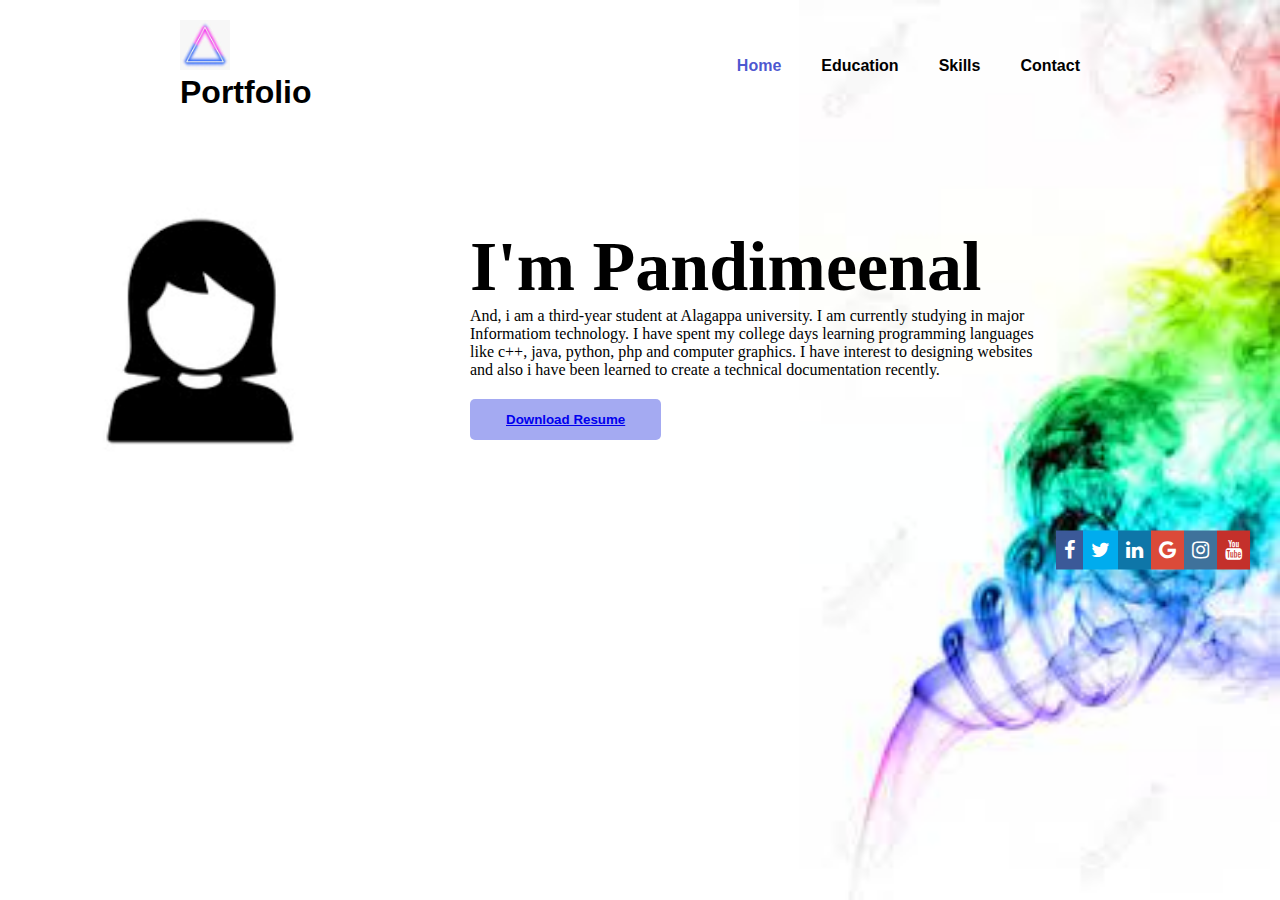
<file: index.html>
<!DOCTYPE html>
<html lang="en">
<head>
    <meta charset="UTF-8">
    <meta name="viewport" content="width=device-width, initial-scale=1.0">
    <title>Portfolio</title>
    <link rel="stylesheet"href="style.css">
    <link href='https://unpkg.com/boxicons@2.1.4/css/boxicons.min.css' rel="stylesheet">
    <link rel="stylesheet" href="https://cdnjs.cloudflare.com/ajax/libs/font-awesome/4.7.0/css/font-awesome.min.css">
</head>
<body>
    <div class="profile">
        <div class="nav">
            <div class="log">
                <img src="t2.png" height="50"width="50" alt="logo" class="shap">
                <h1>Portfolio</h1>
            </div>
            <ul>
                <li><a href="index.html"class="active">Home</a></li>
                <li><a href="education.html">Education</a></li>
                <li><a href="skill.html">Skills</a></li>
                <li><a href="contact.html">Contact</a></li>
            </ul>
        </div>
        <div class="content">
            <div class="left">
                <img src="g1.png" alt="female">
            </div>
            <div class="right">
                <h1>I'm Pandimeenal</h1>

                <p>And, i am  a third-year student at Alagappa university. I am currently studying in major<br/>
                    Informatiom technology. I have spent my college days learning programming languages<br/>
                    like c++, java, python, php and computer graphics. I have interest to designing websites<br/>
                    and also i have been learned to create a technical documentation recently.
                </p>
               <div class="button">
                    <button><a href="RESUME.pdf"class="button">Download Resume</a></button>
               </div>
        </div>

        
        <div class="stickyicon-list">
            <a href="#facebook" class="facebook"> 
            <i class="fa fa-facebook"></i> 
            </a> 
            <a href="#twitter" class="twitter"> 
            <i class="fa fa-twitter"></i> 
            </a>     
            <a href="#linkedin" class="linkedin"> 
            <i class="fa fa-linkedin"></i> 
            </a> 
            <a href="#google" class="google"> 
            <i class="fa fa-google"></i> 
            </a>   
            <a href="#instagram" class="instagram"> 
            <i class="fa fa-instagram"></i> 
            </a>                            
            <a href="#youtube" class="youtube"> 
            <i class="fa fa-youtube"></i> 
            </a> 
            </div> 
         
</body>
</html>
</file>
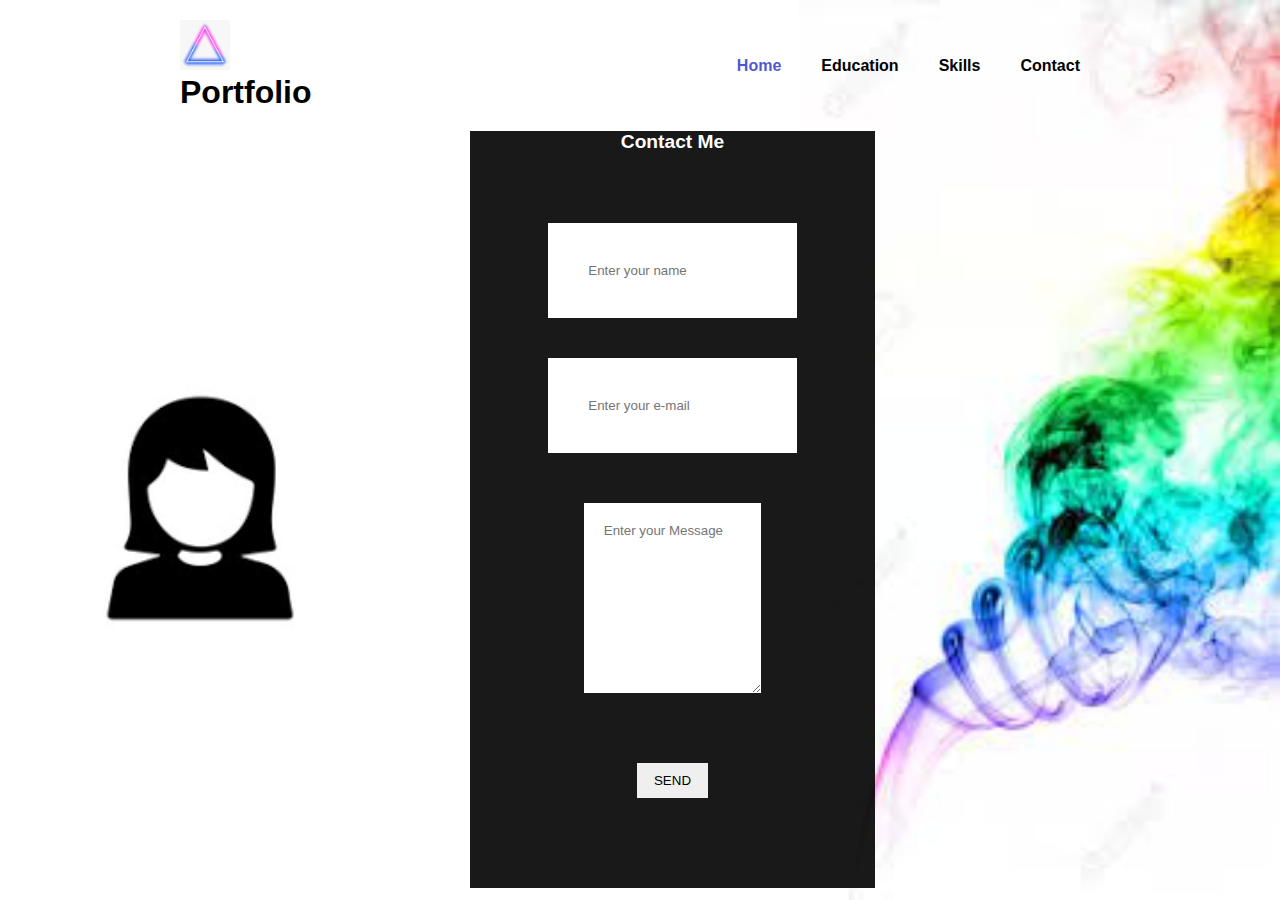
<file: contact.html>
<!DOCTYPE html>
<html lang="en">
<head>
    <meta charset="UTF-8">
    <meta name="viewport" content="width=device-width, initial-scale=1.0">
    <title>Portfolio</title>
    <link rel="stylesheet"href="style.css">
    <link href='https://unpkg.com/boxicons@2.1.4/css/boxicons.min.css' rel="stylesheet">
    <link rel="stylesheet" href="https://cdnjs.cloudflare.com/ajax/libs/font-awesome/4.7.0/css/font-awesome.min.css">
</head>
<body>
    <div class="profile">
        <div class="nav">
            <div class="log">
                <img src="t2.png" height="50"width="50" alt="logo" class="shap">
                <h1>Portfolio</h1>
            </div>
            <ul>
                <li><a href="index.html"class="active">Home</a></li>
                <li><a href="education.html">Education</a></li>
                <li><a href="skill.html">Skills</a></li>
                <li><a href="contact.html">Contact</a></li>
            </ul>
        </div>
        <div class="content">
            <div class="left">
                <img src="g1.png" alt="female">
            </div>
            <div class="right">
                <div class="contact">
                    <header><b>Contact Me</b></header>
                    <form action="" class="form">
                        <input type="email" name="name" class="input" placeholder="Enter your name">
                        <input type="email" name="email" class="input" placeholder="Enter your e-mail">
                        <textarea name="msg" id="msg" cols="30" rows="10" placeholder="Enter your Message"></textarea>
                        <input type="submit" value="SEND" id="send">
                    </form>

                </div>
</file>
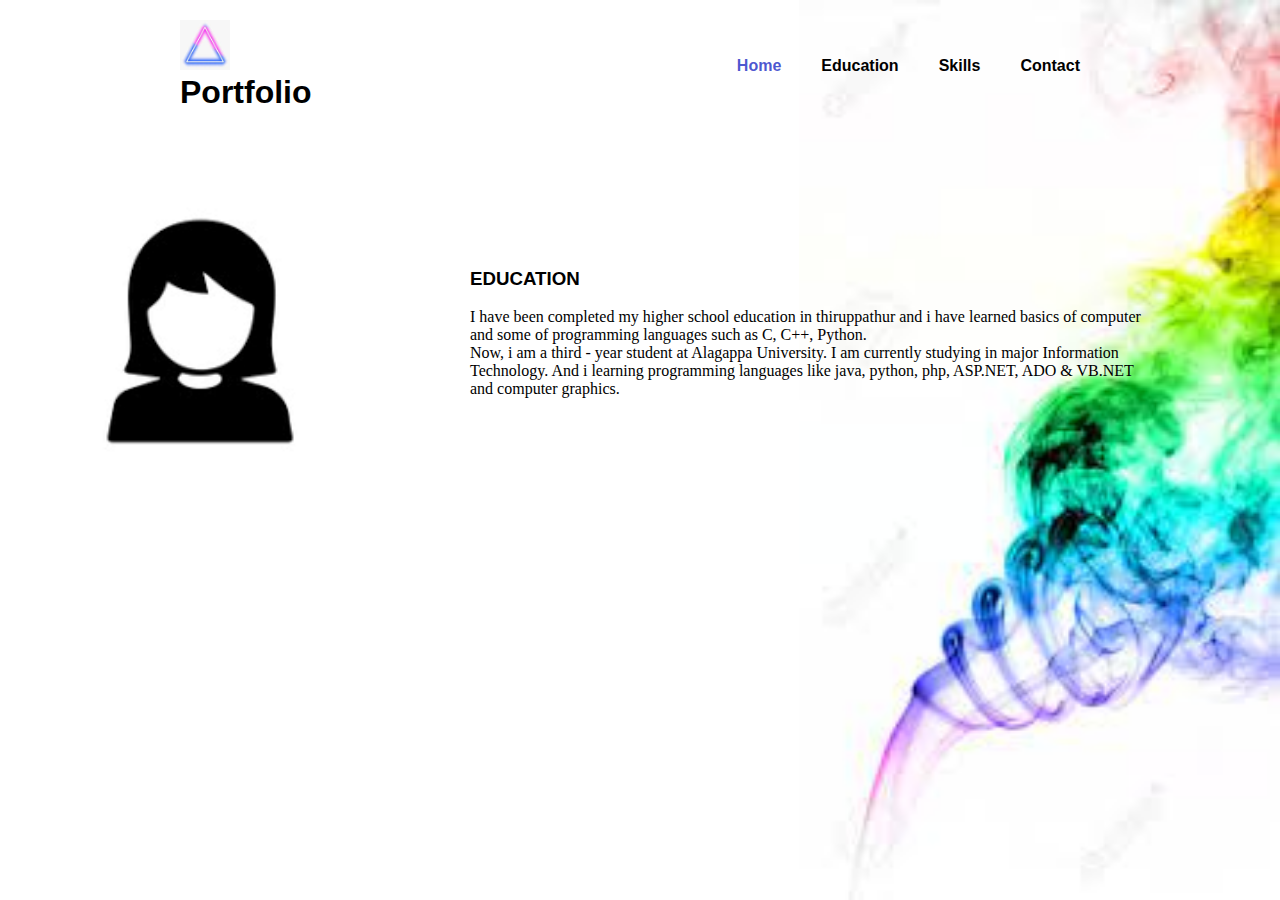
<file: education.html>
<!DOCTYPE html>
<html lang="en">
<head>
    <meta charset="UTF-8">
    <meta name="viewport" content="width=device-width, initial-scale=1.0">
    <title>Portfolio</title>
    <link rel="stylesheet"href="style.css">
    <link href='https://unpkg.com/boxicons@2.1.4/css/boxicons.min.css' rel="stylesheet">
    <link rel="stylesheet" href="https://cdnjs.cloudflare.com/ajax/libs/font-awesome/4.7.0/css/font-awesome.min.css">
</head>
<body>
    <div class="profile">
        <div class="nav">
            <div class="log">
                <img src="t2.png" height="50"width="50" alt="logo" class="shap">
                <h1>Portfolio</h1>
            </div>
            <ul>
                <li><a href="index.html"class="active">Home</a></li>
                <li><a href="education.html">Education</a></li>
                <li><a href="skill.html">Skills</a></li>
                <li><a href="contact.html">Contact</a></li>
            </ul>
        </div>
        <div class="content">
            <div class="left">
                <img src="g1.png" alt="female">
            </div>
            <div class="right">
                <h3> <b> EDUCATION </b></h3>
                <br/>
                <p> I have been completed my higher school education in thiruppathur and i have learned basics of computer<br/> and
                    some of programming languages such as C, C++, Python.<br/>

                    Now, i  am a third - year student at Alagappa University.  I am currently studying in major
                    Information <br/> Technology. And i learning programming languages like
                     java, python, php, ASP.NET, ADO  & VB.NET <br/>and computer graphics.<br/>
                    
                </p>

            
            </div>
        </div>
    </div>
</body>
</html>
</file>
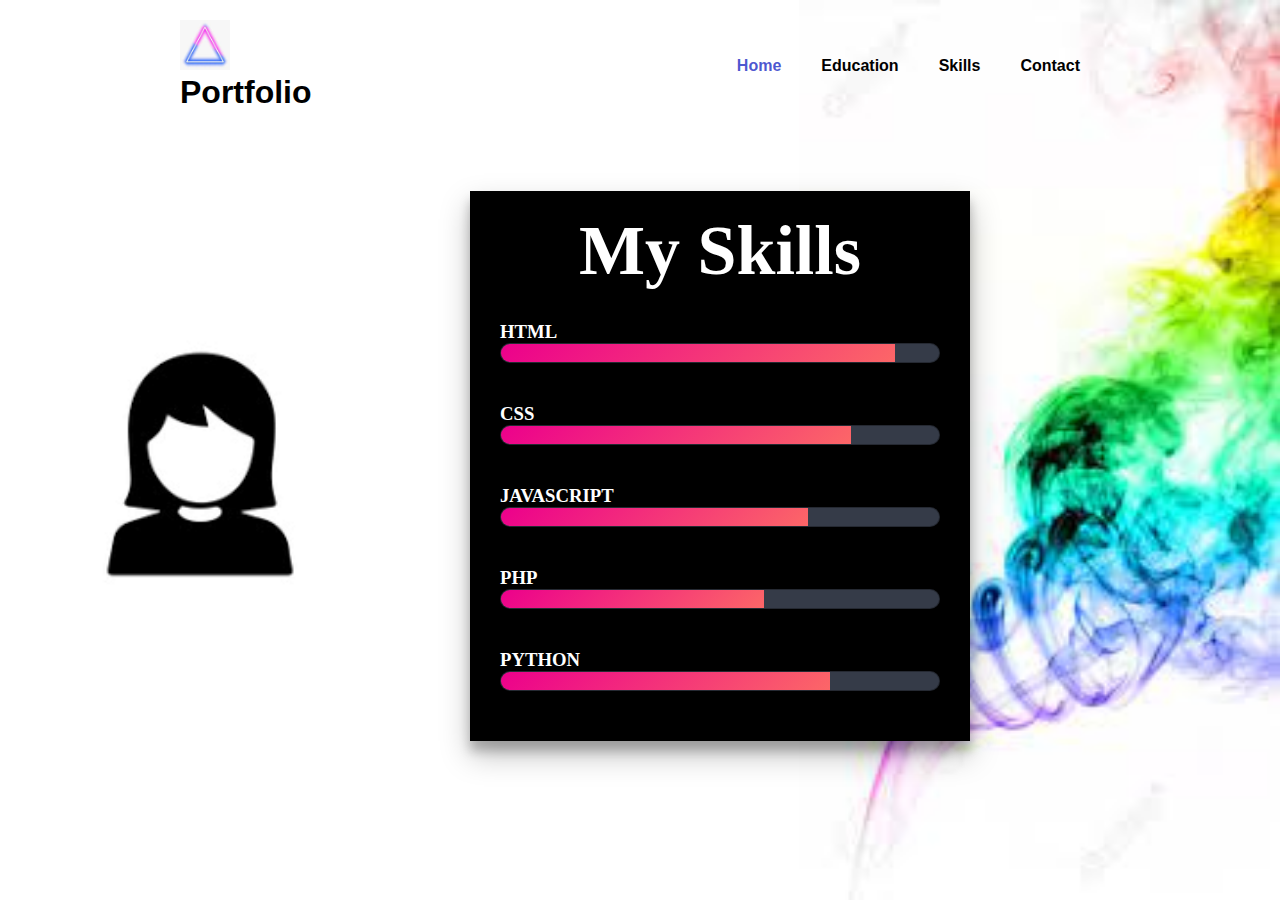
<file: skill.html>
<!DOCTYPE html>
<html lang="en">
<head>
    <meta charset="UTF-8">
    <meta name="viewport" content="width=device-width, initial-scale=1.0">
    <title>Portfolio</title>
    <link rel="stylesheet"href="style.css">
    <link href='https://unpkg.com/boxicons@2.1.4/css/boxicons.min.css' rel="stylesheet">
    <link rel="stylesheet" href="https://cdnjs.cloudflare.com/ajax/libs/font-awesome/4.7.0/css/font-awesome.min.css">
</head>
<body>
    <div class="profile">
        <div class="nav">
            <div class="log">
                <img src="t2.png" height="50"width="50" alt="logo" class="shap">
                <h1>Portfolio</h1>
            </div>
            <ul>
                <li><a href="index.html"class="active">Home</a></li>
                <li><a href="education.html">Education</a></li>
                <li><a href="skill.html">Skills</a></li>
                <li><a href="contact.html">Contact</a></li>
            </ul>
        </div>
        <div class="content">
            <div class="left">
                <img src="g1.png" alt="female">
            </div>
            <div class="right">
                <div class="skill">
                <h1> My Skills</h1>

                <li><h3> HTML </h3>
                <span class="bar"><span class="html"></span></span>
            </li>

            <li><h3> CSS </h3>
                <span class="bar"><span class="css"></span></span>
            </li>

            <li><h3> JAVASCRIPT </h3>
                <span class="bar"><span class="js"></span></span>
            </li>

            <li><h3> PHP </h3>
                <span class="bar"><span class="php"></span></span>
            </li>

            <li><h3> PYTHON </h3>
                <span class="bar"><span class="py"></span></span>
            </li>
                </div>
            </div>
        </div>
    </div>
</body>
</html>
</file>
<file: style.css>
*{
    margin:0;
    padding:0;
    box-sizing: border-box;
    font-family: 'poppins',sans-serif;
    transition: all.3s ease;
}
.profile{
    width: 100%;
    height:100vh;
    background-image: url('i2.png');
    background-position:right;
    background-size:auto;
    background-repeat:no-repeat;
    background-size:contain;
    
}

.nav{
    display:flex;
    align-items: center;
    justify-content: space-between;
    padding: 20px 180px;

}

.nav .logo{
    display: flex;
    align-items:center;
    justify-content:center;
}

.nav.logo h1{
    z-index:1;
}

.nav .logo img{
    position: relative;
    left: 60px;
    top: 5px;
}

.shap{
    animation: rotat 2s infinite linear;
}

@keyframes rotat{
    from{
        transform: rotate(0deg);

    }
    to{
            transform: rotate(360deg);
    }
}

.nav ul{
    display: flex;
    align-items: center;
    justify-content: center;
    list-style: none;
}
.nav ul li a{
    text-decoration: none;
    color: #000000;
    font-weight: 700;
    margin: 0px 20px;
}

.nav ul li a:hover{
    color: rgb(255, 0, 157);

}

.nav ul li .active{
    color:#1221c1c4;

}

.content{
    display: flex;
    align-items: center;
    justify-content:left;
}

.content .left img{
    width:400px;
    margin-right: 70px;

}

.content .right h1{
    font-size:70px;

}

.content .right button{
    margin-top: 20px;
    padding:13px 36px;
    background: #8991eec4;
    border-radius: 5px;
    border: none;
    outline: none;
    cursor: pointer;
    font-weight: 600;
    
}

.content .right button:hover{
    background:#530e48c4;
}

.social{
    position:absolute;
    top:50%;
    right: 30px;
    display: flex;
    align-items: center;
    flex-direction: column;
}


/* Style the Sticky icons on web page */ 
.stickyicon-list { 
position:absolute; 
top: 550px; 
display:flex;
right:30px;
transform: translateY(-50%);           
}       
.stickyicon-list a { 
display: block; 
text-align: center; 
padding: 8px; 
transition: all 0.5s ease; 
color: white; 
font-size: 20px; 
}       
/* HOver affect on sticky social media icons */ 
.stickyicon-list a:hover { 
color: #000; 
width:10px; 
} 
 
/* Now we have to design each icon of social media */       
.facebook { 
background: #3b5998; 
color: white;
}       
.twitter { 
color: white; 
background: #00acee; 
} 
.linkedin { 
background: #0e76a8; 
color: white; 
}       
.google { 
color: white; 
background: #db4a39; 
} 
.instagram { 
background: #3f729b; 
color: white; 
}       
.youtube { 
color: white; 
background: #c4302b;  
} 
.right p{
    font-family: 'Times New Roman', Times, serif;
}

.right h1{
    font-family:Georgia, 'Times New Roman', Times, serif;
    
}

/* EDUCATION 

body .title{
    width:100%;
    min-height: 100vh;
    background-color: #fafafa;
    display:flex;
    justify-content: center;
    align-items: center;
}*/

/* SKILL */

.skill{
    list-style: none;
    background-color: black;
    width: 500px;
    margin: 60px auto;
    color: #fff;
    padding: 20px;
    box-shadow: 0 14px 28px rgba(0, 0, 0, 0.25), 0 10px 10px rgba(0, 0, 0, 0.22);
}
.skill h1{
    text-align: center;
}
.skill li h3{
    font-family:'Times New Roman', Times, serif ;
}

.skill li{
    margin: 20px 0;
    padding: 10px;
}
.bar{
    background: #353b48;
    display: block;
    height: 20px;
    border: 1px solid rgba(0, 0, 0, 0.3);
    border-radius: 10px;
    overflow: hidden;
    box-shadow: 0 1px 3px rgba(0, 0, 0, 0.12), 0 1px 2px rgba(0, 0, 0, 0.24);
    transition: all 0.3s cubic-bezier(.25,.8,.25,1);
}
.bar hover{
    box-shadow: 0 14px 28px rgba(0, 0, 0, 0.25), 0 10px 10px rgba(0, 0, 0, 0.22);
}
.bar span{
    height: 20px;
    float: left;
    background: linear-gradient(135deg, rgba(236, 0, 140, 1)0%, rgba(252, 103, 103, 1)100%);
}

.html{
    width: 90%;
    animation: html 3s;
}
.css{
    width: 80%;
    animation: css 3s;
}
.js{
    width: 70%;
    animation: js 3s;
}
.php{
    width: 60%;
    animation: php 3s;
}
.py{
    width: 75%;
    animation: py 3s;
}
@keyframes html{
    0%{
        width: 0%;
    }
    100%{
        width: 90%;
    }
}

@keyframes css{
    0%{
        width: 0%;
    }
    100%{
        width: 80%;
    }
}

@keyframes js{
    0%{
        width: 0%;
    }
    100%{
        width: 70%;
    }
}

@keyframes php{
    0%{
        width: 0%;
    }
    100%{
        width: 60%;
    }
}
@keyframes py{
    0%{
        width: 0%;
    }
    100%{
        width: 75%;
    }
}

/* Contact */
.contact{
    display: flex;
    flex-direction: column;
    box-sizing: border-box;
    background-color: rgba(0,0,0,0.9);
    color: white;

}
.form{
    display: flex;
    flex-direction: column;
    box-sizing: border-box;
    align-items: center;
    margin: 50px 25px;
}
.input{
    padding: 40px;
    margin: 20px;
    width: 70%;
    border: none;
    outline: none;
}
#msg{
    width: 50%;
    padding: 20px;
    margin: 30px;
    border: none;
    outline: none;
}
#send{
    padding: 10px;
    width: 20%;
    margin: 40px;
    border: none;
    outline: none;
}
#send:hover{
    cursor: pointer;
    box-shadow: 0 0 10px white;
}
.contact header{
    font-family: 'Times New Roman', Times, serif;
    text-align: center;
    font-size: larger;
}
</file>
